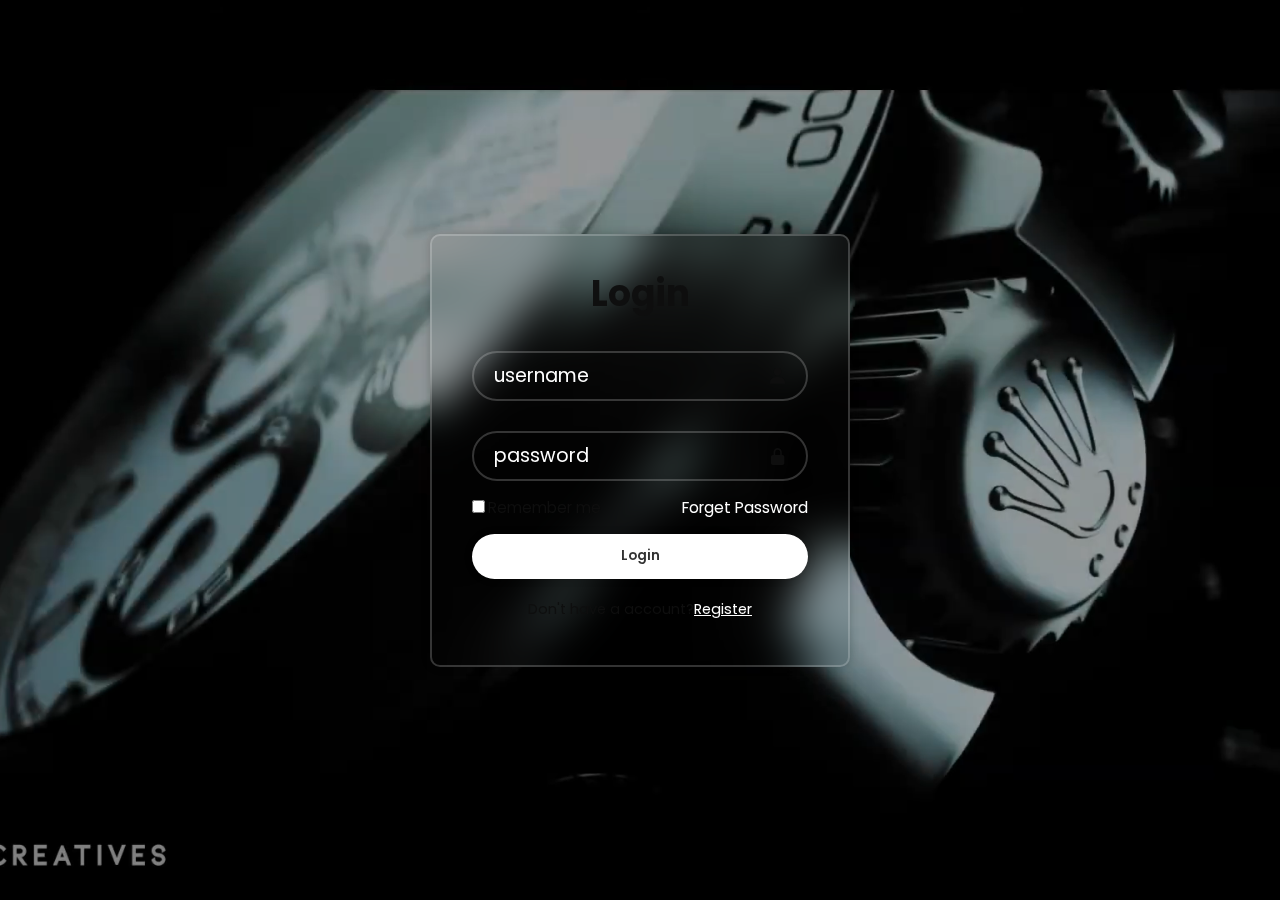
<file: login.html>
<!DOCTYPE html>
<html lang="en">
<head>
    <meta charset="UTF-8">
    <meta name="viewport" content="width=device-width, initial-scale=1.0">
    <link href='https://unpkg.com/boxicons@2.1.4/css/boxicons.min.css' rel='stylesheet'>
    <link rel="stylesheet" href="./login.css">
    <title>login form</title>
</head>
<body>
    <video src="./login background.mp4" autoplay muted loop></video>

    <div class="wrapper">
        <form action="">
            <h1>Login</h1>
            <div class="input-box">
                <input type="text" placeholder="username" required>
                <i class='bx bxs-user'></i>
            </div>
            <div class="input-box">
                <input type="password" placeholder="password" required>
                <i class='bx bxs-lock-alt' ></i>
            </div>
            <div class="remember-forget">
                <label><input type="checkbox">Remember me</label>
                <a href="#">Forget Password</a>
            </div>
            <button type="submit" class="btn">Login</button>
            <div class="register-link">
                <p>Don't have a account?<a href="./mywebsite.html">Register</a></p>
            </div>
        </form>
    </div>
</body>
</html>
</file>
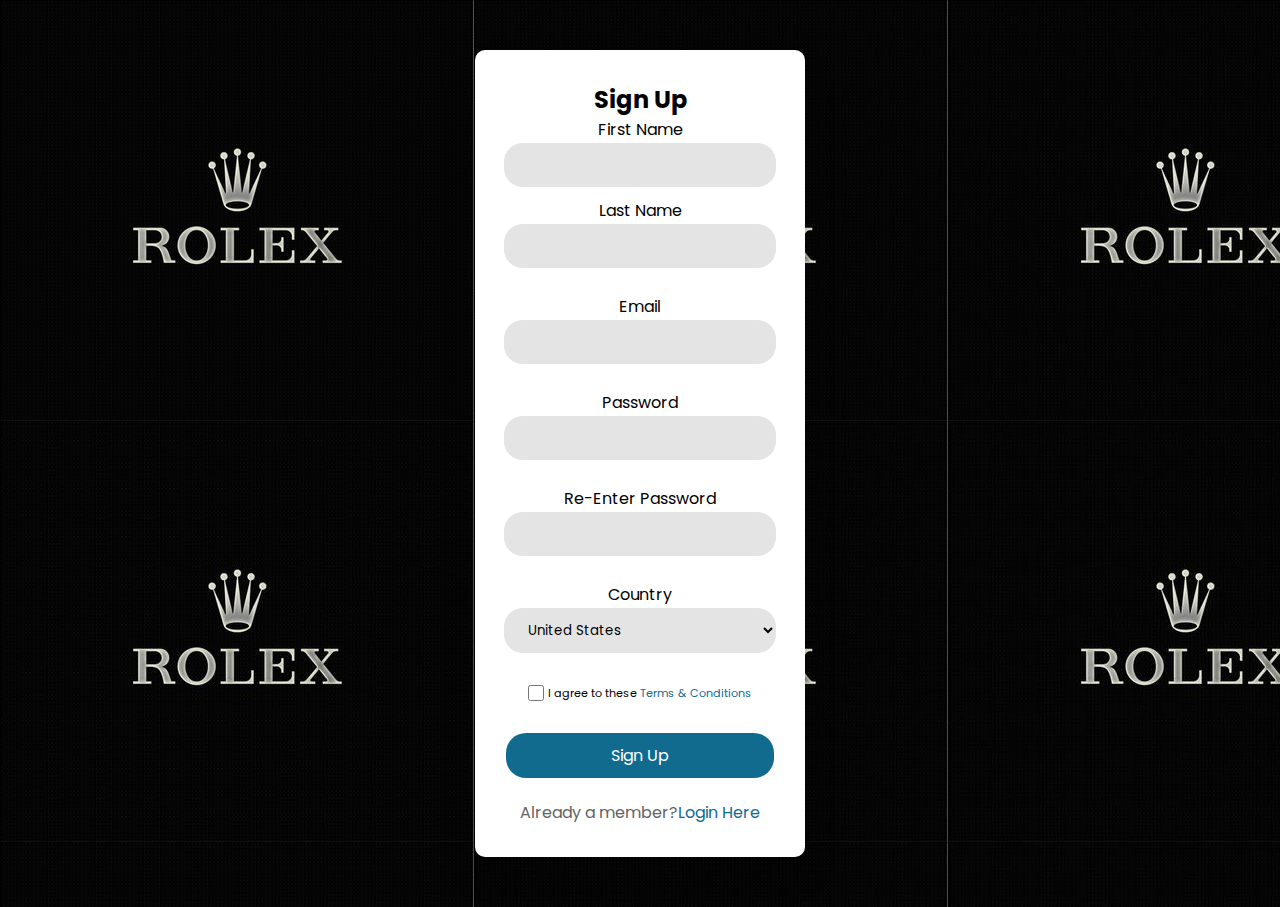
<file: mywebsite.html>
<!DOCTYPE html>
<html lang="en">
<head>
    <meta charset="UTF-8">
    <meta name="viewport" content="width=device-width, initial-scale=1.0">
    <title>Sign In Form /@point_of_the_code</title>
    <link rel="stylesheet" href="mywebsite.css">

</head>
<body>
    <div class="container">
        
        <h2>Sign Up</h2>
        
        <form>
            <div class="form-group">
                <label for="firstName">First Name</label>
                <input type="text" id="firstName" name="firstName" required/>
                <label for="lastName">Last Name</label>
                <input type="text" id="lastName" name="lastName" required/>
            </div>
            <div class="form-group">
                <label for="email">Email</label>
                <input type="email" id="email" name="email" required/>
            </div>
            <div class="form-group">
                <label for="password">Password</label>
                <input type="password" id="password" name="password" required/>
            </div>
            <div class="form-group">
                <label for="password">Re-Enter Password</label>
                <input type="password" id="repassword" name="password" required/>
            </div>  
            <div class="form-group">
                <label for="country">Country</label>
                <select name="country" id="country">
                    <option value="USA">United States</option>
                    <option value="INDIA">India</option>
                    <option value="PAKISTAN">Pakistan/option>
                    <option value="GERMANY">Germany</option>
                    <option value="AFGANISTHAN">Afganisthan</option>
                    <option value="CHINA">China</option>
                    <option value="SPAIN">Spain</option>
                    <option value="ARGENTINA">Argentina</option>
                </select>
            </div>
            </form>
            <div class="terms">
                <input type="checkbox" id="checkbox">
                <label for="checkbox">I agree to these <a href="#">Terms & Conditions</a></label>

            </div>
            <div class="form-group">
                <button type="submit">Sign Up</button required>
            </div>
            <div class="member">
                Already a member?<a href="./login.html">Login Here</a>
            </div>
    </div>
 

</div>

</body>
</html>
</file>
<file: login.css>
@import url('https://fonts.googleapis.com/css2?family=Poppins:ital,wght@0,100;0,200;0,300;0,400;0,500;0,600;0,700;0,800;0,900;1,100;1,200;1,300;1,400;1,500;1,600;1,700;1,800&display=swap');

* {
    margin: 0;
    padding: 0;
    box-sizing: border-box;
    font-family: 'Poppins', sans-serif;
}

video {
    position: absolute;
    height: 100%;
    width: 100%;
    top: 0;
    left: 0;
    object-fit: cover;
    z-index: -5;
}

body {
    display: flex;
    justify-content: center;
    align-items: center;
    min-height: 100vh;
    background-size: cover;
    background-position: center center;
}

.wrapper {
    width: 90%;
    max-width: 420px;
    background: transparent;
    border: 2px solid rgba(255, 255, 255, 0.2);
    backdrop-filter: blur(20px);
    box-shadow: 0 0 10px rgba(0, 0, 0, 0.2);
    color: #0f0e0ef6;
    border-radius: 10px;
    padding: 30px 40px;
}

.wrapper h1 {
    font-size: 36px;
    text-align: center;
}

.wrapper .input-box {
    position: relative;
    width: 100%;
    height: 50px;
    margin: 30px 0;
}

.input-box input {
    width: 100%;
    height: 100%;
    background: transparent;
    font-size: 19px;
    color: #efecec;
    padding: 20px 45px 20px 20px;
    border: none;
    outline: none;
    border: 2px solid rgba(255, 255, 255, 0.2);
    border-radius: 40px;
}

.input-box input::placeholder {
    color: #fff;
}

.input-box i {
    position: absolute;
    right: 20px;
    top: 50%;
    transform: translateY(-50%);
    font-size: 20px;
}

.wrapper .remember-forget {
    display: flex;
    justify-content: space-between;
    font-size: 15.5px;
    margin: -15px 0 15px;
}

.remember-forget label input {
    accent-color: #fff;
    margin-right: 3px;
}

.remember-forget a {
    color: #fff;
    text-decoration: none;
}

.remember-forget a:hover {
    text-decoration: underline;
}

.wrapper .btn {
    width: 100%;
    height: 45px;
    background: #fff;
    border: none;
    outline: none;
    border-radius: 40px;
    box-shadow: 0 0 10px rgba(0, 0, 0, 0.1);
    cursor: pointer;
    color: #333;
    font-weight: 600;
}

.wrapper .btn:hover {
    background: rgba(255, 255, 255, 0.5);
    color: #fff;
    border-color: #fff;
}

.wrapper .register-link {
    font-size: 14.5px;
    text-align: center;
    margin: 20px 0 15px;
}

.register-link p a {
    color: #fff;
}

/* Media Queries for responsiveness */
@media (max-width: 768px) {
    .wrapper {
        padding: 20px 30px;
    }

    .wrapper h1 {
        font-size: 28px;
    }

    .wrapper .input-box input {
        font-size: 17px;
        padding: 15px 40px 15px 15px;
    }

    .wrapper .btn {
        height: 40px;
    }
}

@media (max-width: 480px) {
    .wrapper {
        width: 95%;
        padding: 15px 20px;
    }

    .wrapper h1 {
        font-size: 24px;
    }

    .wrapper .input-box input {
        font-size: 16px;
        padding: 12px 35px 12px 12px;
    }

    .wrapper .btn {
        height: 35px;
    }
}
</file>
<file: mywebsite.css>
@import url('https://fonts.googleapis.com/css2?family=Poppins:ital,wght@0,100;0,200;0,300;0,400;0,500;0,600;0,700;0,800;0,900;1,100;1,200;1,300;1,400;1,500;1,600;1,700;1,800;1,900&display=swap');

*{
    margin: 0;
    padding: 0;
    box-sizing: border-box;
    font-family: 'poppins',sans-serif;
}
body{
    background-color: #525a61;
    background-image: url(./28af6ff4061f125ba05d34edadc13d02--rolex-free-download.jpg);
    /* font-family: Arial, Helvetica, sans-serif;
    padding: 20px;
    display: ;
    justify-content: center;
    align-items: center;
    min-height: 100vh;
    background-size: cover; */

}

.container{
    width: 330px;
    background-color: #ffffff;
    padding: 2rem 1rem;
    margin: 50px auto;
    border-radius: 10px;
    text-align: center;
    box-shadow: 0 20px 35px rgba(0, 0, 0, 0.1);
     
}
h1{
    font-size: 2rem;
    color: #07001f;
    margin-bottom: 1.2rem;
}

.form-group{
    margin-bottom: 15px;
}

.form-group input,
.form-group select{
    width: 92%;
    outline: none;
    padding: 12px 20px;
    border: 1px solid #fff;
    margin-bottom: 10px;
    border-radius: 20px;
    background: #e4e4e4;
}

.form-group input:focus{
    border: 1px solid rgb(192, 192, 192);
}

.form-group button{
    width: 90%;
    margin-top: 1.8rem;
    padding: 10px 0;
    outline: none;
    background-color: rgb(17, 107, 143);
    color: #ffffff;
    border: none;
    border-radius: 20px;
    font-size: 1rem;
    cursor: pointer;
}

.form-group button:hover{
    background-color: rgb(17, 107, 143, 0.877);
}
.terms{
    margin-top: 0.2rem;
}
.terms input{
    height: 1rem;
    width: 1rem;
    vertical-align: middle;
    cursor: pointer;
}
.terms label{
    font-size: 0.7rem;
}
.terms a{
    color: rgb(17, 107, 143);
    text-decoration: none;
}
.member{
    font-size: 0,8rem;
    margin-top: 1.4rem;
    color: #636363;
}
.member a{
    color: rgb(17, 107, 143);
    text-decoration: none;
}
/* From Uiverse.io by jeremyssocial */ 
@keyframes blinkCursor {
    50% {
      border-right-color: transparent;
    }
  }
  
  @keyframes typeAndDelete {
    0%,
    10% {
      width: 0;
    }
    45%,
    55% {
      width: 6.2em;
    } /* adjust width based on content */
    90%,
    100% {
      width: 0;
    }
  }
  
  .terminal-loader {
    border: 0.1em solid #333;
    background-color: #1a1a1a;
    color: #0f0;
    font-family: "Courier New", Courier, monospace;
    font-size: 1em;
    padding: 1.5em 1em;
    width: 12em;
    margin: 100px auto;
    box-shadow: 0 4px 8px rgba(0, 0, 0, 0.2);
    border-radius: 4px;
    position: relative;
    overflow: hidden;
    box-sizing: border-box;
  }
  
  .terminal-header {
    position: absolute;
    top: 0;
    left: 0;
    right: 0;
    height: 1.5em;
    background-color: #333;
    border-top-left-radius: 4px;
    border-top-right-radius: 4px;
    padding: 0 0.4em;
    box-sizing: border-box;
  }
  
  .terminal-controls {
    float: right;
  }
  
  .control {
    display: inline-block;
    width: 0.6em;
    height: 0.6em;
    margin-left: 0.4em;
    border-radius: 50%;
    background-color: #777;
  }
  
  .control.close {
    background-color: #e33;
  }
  
  .control.minimize {
    background-color: #ee0;
  }
  
  .control.maximize {
    background-color: #0b0;
  }
  
  .terminal-title {
    float: left;
    line-height: 1.5em;
    color: #eee;
  }
  
  .text {
    display: inline-block;
    white-space: nowrap;
    overflow: hidden;
    border-right: 0.2em solid green; /* Cursor */
    animation: typeAndDelete 4s steps(11) infinite,
      blinkCursor 0.5s step-end infinite alternate;
    margin-top: 1.5em;
  }
</file>
